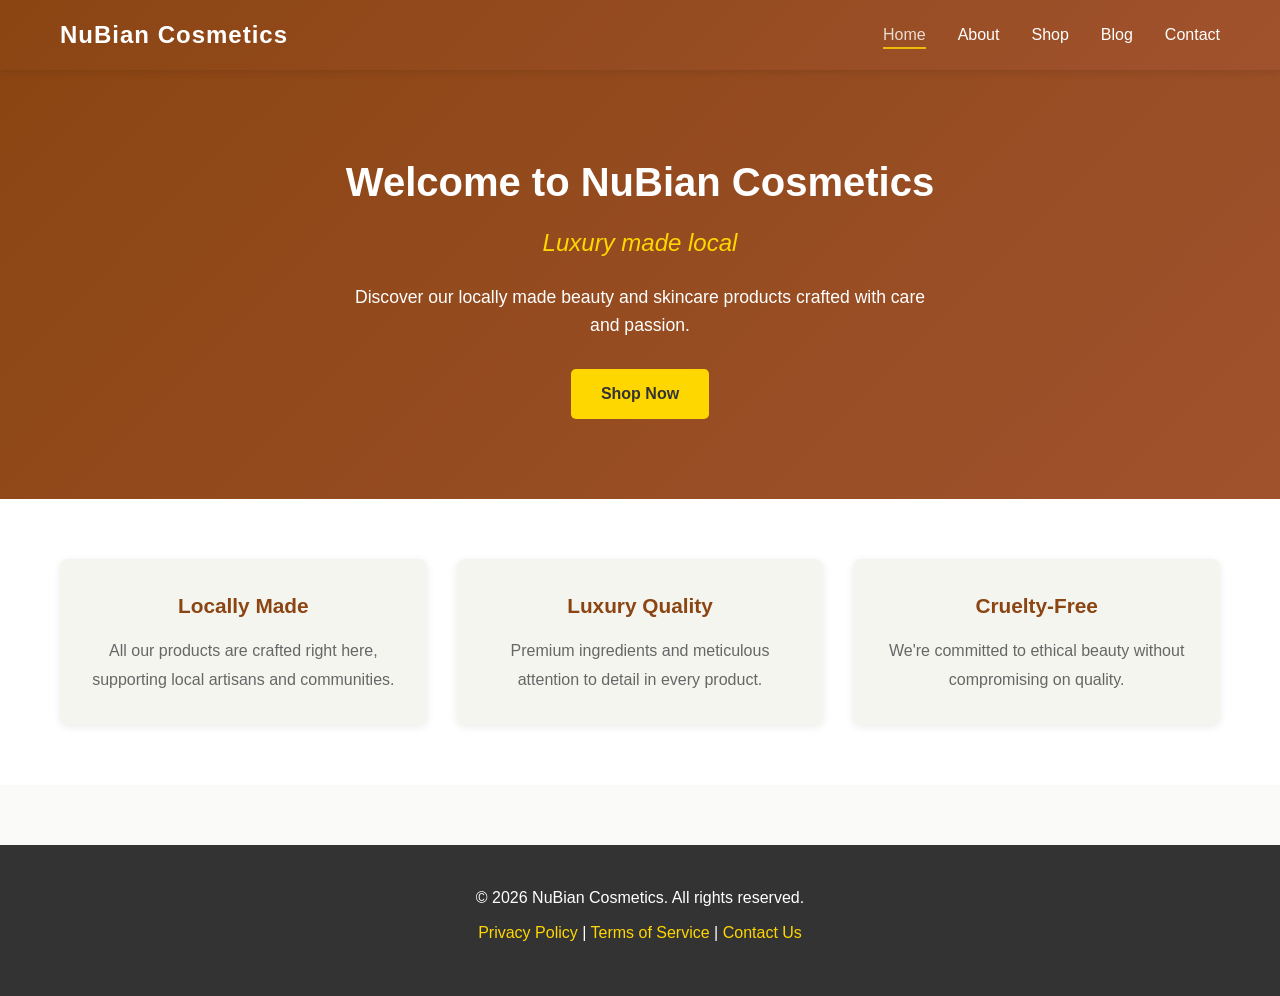
<file: wede5020part2/index.html>
<!DOCTYPE html>
<html lang="en">
<head>
  <meta charset="utf-8" />
  <meta name="viewport" content="width=device-width, initial-scale=1" />
  <title>NuBian Cosmetics — Luxury made local</title>
  <meta name="description" content="NuBian Cosmetics — locally made luxury skincare and beauty products. Learn about our story, shop online, and read our blog." />
  <meta name="theme-color" content="#8B4513" />
  <link rel="icon" href="/favicon.ico" />
  <link rel="stylesheet" href="styles.css" />
  <!-- Open Graph / Social sharing -->
  <meta property="og:title" content="NuBian Cosmetics" />
  <meta property="og:description" content="Luxury made local — skincare and beauty products from NuBian Cosmetics." />
  <meta property="og:type" content="website" />
  <meta property="og:url" content="https://nubiancosmeticssa.com" />
</head>
<body>
  <header class="header">
    <div class="container">
      <h1 class="logo">NuBian Cosmetics</h1>
      <button id="menu-toggle" class="menu-toggle" aria-label="Toggle menu">
        <span></span>
        <span></span>
        <span></span>
      </button>
      <nav id="main-nav" class="main-nav" aria-label="Main navigation">
        <ul>
          <li><a href="index.html" class="active" aria-current="page">Home</a></li>
          <li><a href="about.html">About</a></li>
          <li><a href="shop.html">Shop</a></li>
          <li><a href="blog.html">Blog</a></li>
          <li><a href="contact.html">Contact</a></li>
        </ul>
      </nav>
    </div>
  </header>

  <main>
    <section class="hero">
      <div class="container">
        <h2>Welcome to NuBian Cosmetics</h2>
        <p class="tagline">Luxury made local</p>
        <p class="hero-text">Discover our locally made beauty and skincare products crafted with care and passion.</p>
        <a href="shop.html" class="cta-button">Shop Now</a>
      </div>
    </section>

    <section class="features">
      <div class="container">
        <div class="feature-card">
          <h3>Locally Made</h3>
          <p>All our products are crafted right here, supporting local artisans and communities.</p>
        </div>
        <div class="feature-card">
          <h3>Luxury Quality</h3>
          <p>Premium ingredients and meticulous attention to detail in every product.</p>
        </div>
        <div class="feature-card">
          <h3>Cruelty-Free</h3>
          <p>We're committed to ethical beauty without compromising on quality.</p>
        </div>
      </div>
    </section>
  </main>

  <footer class="footer">
    <div class="container">
      <p>&copy; <span id="year">2026</span> NuBian Cosmetics. All rights reserved.</p>
      <p>
        <a href="privacy.html">Privacy Policy</a> | 
        <a href="terms.html">Terms of Service</a> | 
        <a href="contact.html">Contact Us</a>
      </p>
    </div>
  </footer>

  <script src="script.js"></script>
</body>
</html>
</file>
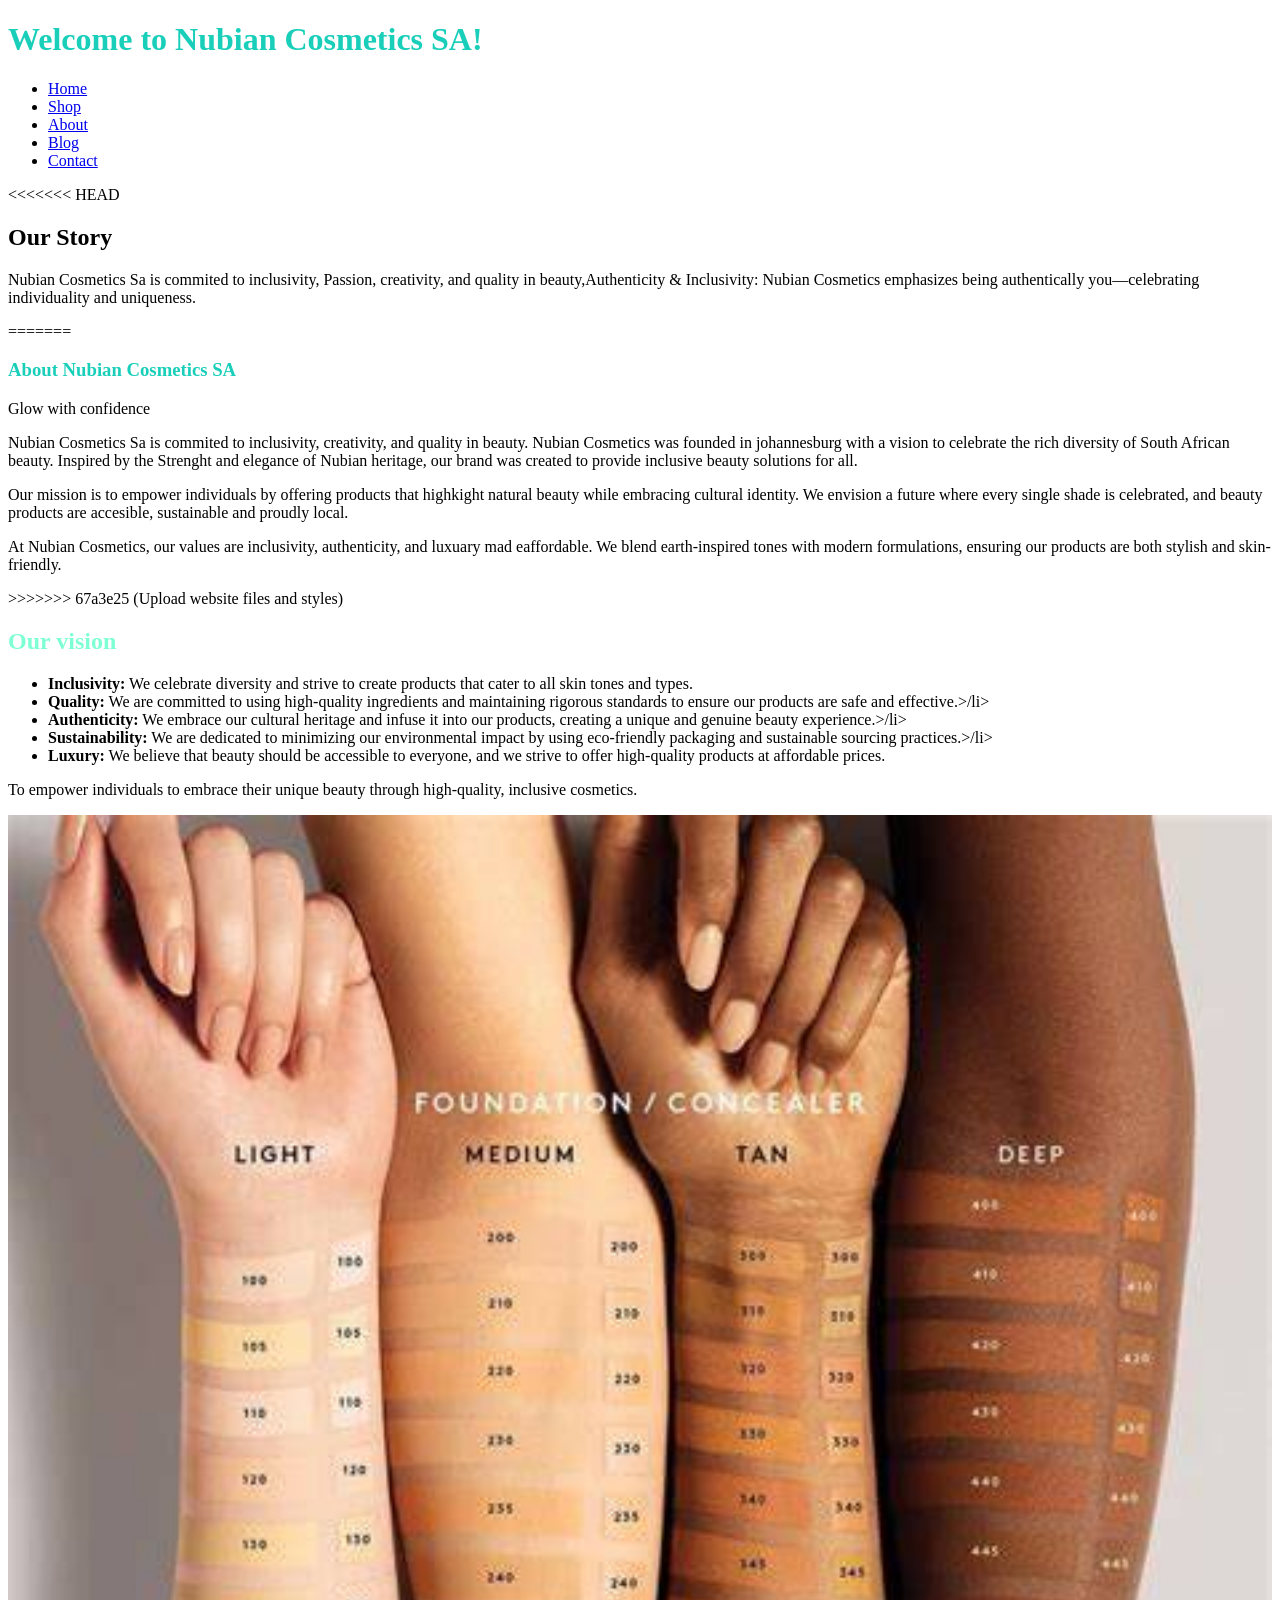
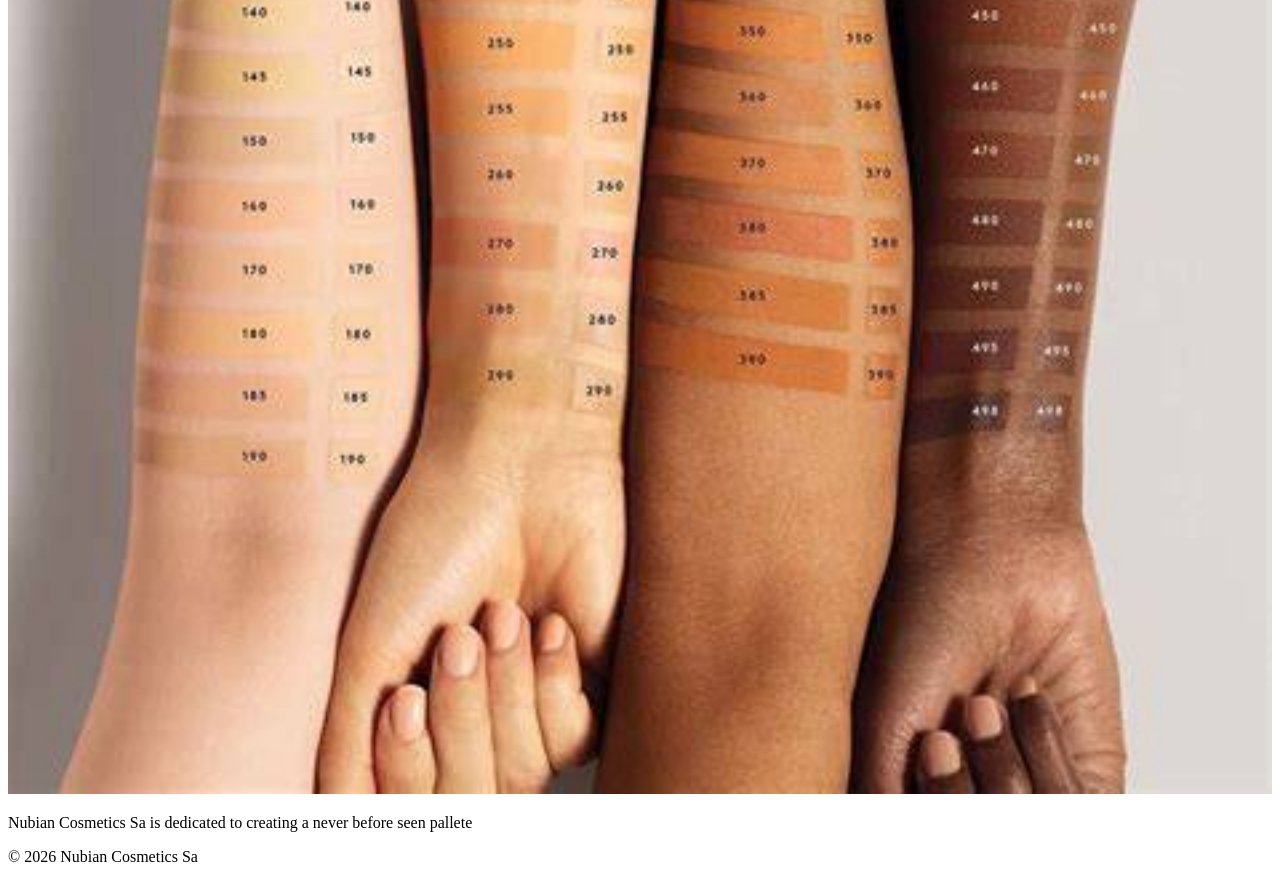
<file: about.html>
<!DOCTYPE html>
<html lang="en">
<head>
    <meta charset="UTF-8">
    <meta name="viewport" content="width=device-width, initial-scale=1.0">
    <title>About | Nubian Cosmetics SA</title>
</head>
<body>
<header>
  <h1 style="color: #19cfba;" padding="20px">Welcome to Nubian Cosmetics SA!</h1>
  <nav>
    <ul>
  <li><a href="index.html">Home</a></li>
  <li><a href="shop.html">Shop</a></li>
  <li><a href="about.html">About</a></li>
  <li><a href="blog.html">Blog</a></li> 
  <li><a href="contact.html">Contact</a></li>
  </ul>
  </nav>
</header>

<<<<<<< HEAD
<main>
  <section>
    <h2>Our Story</h2>
    <p>Nubian Cosmetics Sa is commited to inclusivity, Passion, creativity, and quality in beauty,Authenticity & Inclusivity: Nubian Cosmetics emphasizes being authentically you—celebrating individuality and uniqueness.</p>
=======
<main class="about">
  <section class="our-story">
    <h1 style="color: #19cfba;">About Nubian Cosmetics SA</h1>
    <p>Glow with confidence</p>
    <p>Nubian Cosmetics Sa is commited to inclusivity, creativity, and quality in beauty. Nubian Cosmetics was founded in johannesburg with a vision to celebrate the rich diversity of South African beauty. Inspired by the Strenght and elegance of Nubian heritage, our brand was created to provide inclusive beauty solutions for all.</p>
    <p>Our mission is to empower individuals by offering products that highkight natural beauty while embracing cultural identity. We envision a future where every single shade is celebrated, and beauty products  are accesible, sustainable and proudly local. </p>
    <p>At Nubian Cosmetics, our values are inclusivity, authenticity, and luxuary mad eaffordable. We blend earth-inspired tones with modern formulations, ensuring our products are both stylish and skin-friendly.</p>

>>>>>>> 67a3e25 (Upload website files and styles)
    </section>

    <section class="our-vision">
      <h2 style="color: aquamarine;">Our vision</h2>
      <ul>
        <li><strong>Inclusivity:</strong> We celebrate diversity and strive to create products that cater to all skin tones and types.</li>
        <li><strong>Quality:</strong> We are committed to using high-quality ingredients and maintaining rigorous standards to ensure our products are safe and effective.>/li>
        <li><strong>Authenticity:</strong> We embrace our cultural heritage and infuse it into our products, creating a unique and genuine beauty experience.>/li>
        <li><strong>Sustainability:</strong> We are dedicated to minimizing our environmental impact by using eco-friendly packaging and sustainable sourcing practices.>/li>
        <li><strong>Luxury:</strong> We believe that beauty should be accessible to everyone, and we strive to offer high-quality products at affordable prices.</li>

      </ul>
      <p>To empower individuals to embrace their unique beauty through high-quality, inclusive cosmetics.</p>
    </main>

    <!--Main Content-->
    <main>
      <section>
        <!--blog.jpg-->
        <img src="images/foundations.jpg.jpg" alt="Nubian Cosmetics Banner" width="100%" height="auto">
        <p>Nubian Cosmetics Sa is dedicated to creating a never before seen pallete</p>
        <style>
          img{
            max-width: 100%;
            height: auto;
          }
          border-radius: 8px; /* Optional: Rounded corners * /
          box-shadow: 0 4px 8px rgba(0, 0, 0, 0.2); /* Optional: Subtle shadow * /
        </style>
      </section>
    </main>

    <footer>
      <p>&copy; 2026 Nubian Cosmetics Sa</p>
</body>
 </html>
</file>
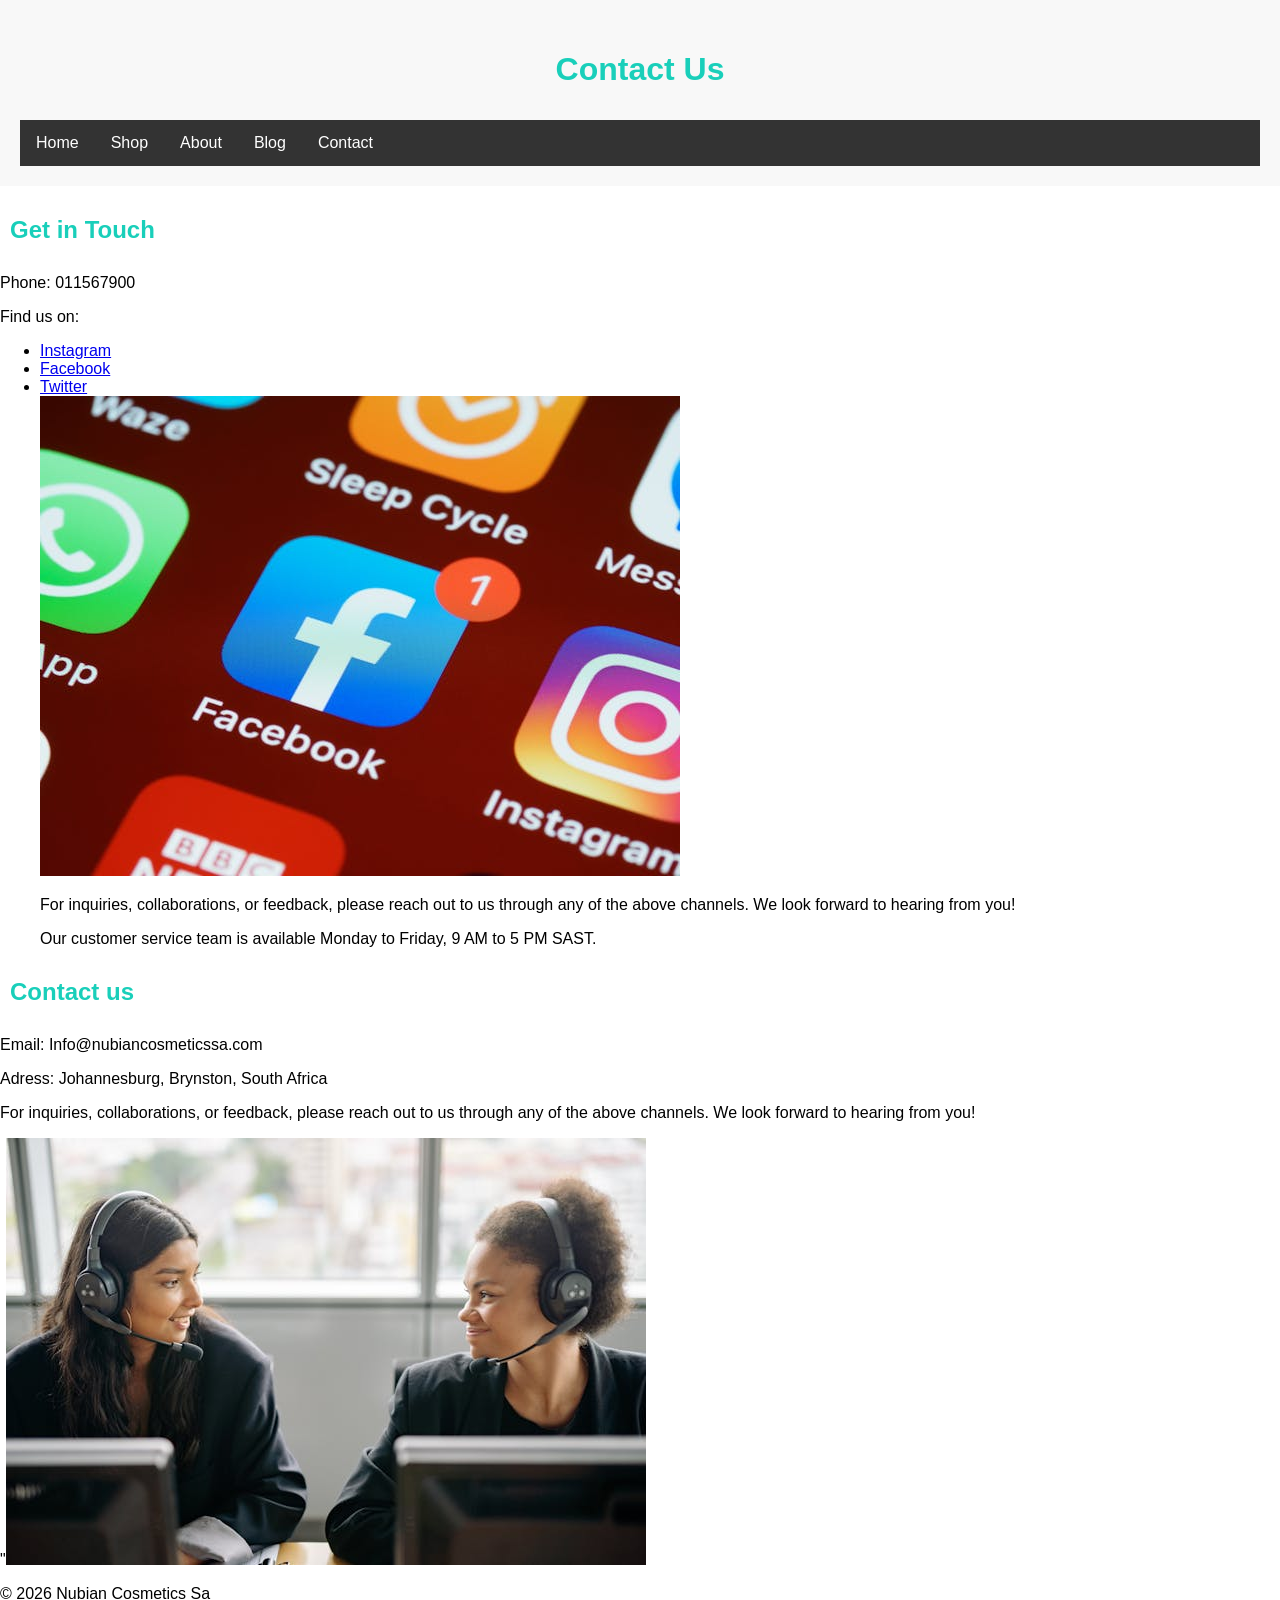
<file: contact.html>
<!DOCTYPE html>
<html lang="en">
<head>
    <meta charset="UTF-8">
    <meta name="viewport" content="width=device-width, initial-scale=1.0">
    <title>Contact | Nubian Cosmetics Sa</title>
</head>
<style>
  body {
    font-family: Arial, sans-serif;
    margin: 0;
    padding: 0;
  }
  header {
    background-color: #f8f8f8;
    padding: 20px;
    text-align: center;
  }
  nav ul {
    list-style-type: none;
    margin: 0;
    padding: 0;
    overflow: hidden;
    background-color: #333;
  }
  nav ul li {
    float: left;
  }
  nav ul li a {
    display: block;
    color: white;
    text-align: center;
    padding: 14px 16px;
    text-decoration: none;
  }
  nav ul li a:hover {
    background-color: #111;
  }
  </style>
<body>
    <header>
        <h1 style="color: #19cfba; padding: 10px;">Contact Us</h1>
        <nav>
         <ul>
 <li><a href="index.html">Home</a></li>  
 <li><a href="shop.html">Shop</a></li>
 <li><a href="about.html"">About</a></li>
 <li><a href="blog.html">Blog</a></li>
 <li><a href="contact.html">Contact</a></li>
 </ul>
 </nav>
 </header>

 <main>
    <section>
        <h2 style="color: #19cfba; padding: 10px;">Get in Touch</h2>
        <p>Phone: 011567900</p>
        <p>Find us on:</p>
        <ul>
            <li><a href="#">Instagram</a></li>
            <li><a href="#">Facebook</a></li>
            <li><a href="#">Twitter</a></li>
            <img src="images/media.jpg.jpg" alt="Contact illustration">
            <p>For inquiries, collaborations, or feedback, please reach out to us through any of the above channels. We look forward to hearing from you!</p>
            <p>Our customer service team is available Monday to Friday, 9 AM to 5 PM SAST.</p>
            </ul>
            </section>
            </main>

            <!--Main Content-->
            <main>
             <section>
                <h2 style="color:#19cfba; padding: 10px;">Contact us</h2>
                <p>Email: Info@nubiancosmeticssa.com</p>
                <p>Adress: Johannesburg, Brynston, South Africa</p>
                <p>For inquiries, collaborations, or feedback, please reach out to us through any of the above channels. We look forward to hearing from you!</p>
                "<img src="images/customer.jpg.jpg" alt="Contact illustration">
                </section>
                </main>

            <footer>
                <p>&copy; 2026 Nubian Cosmetics Sa</p>
                </footer>
        
</body>
</html>
</file>
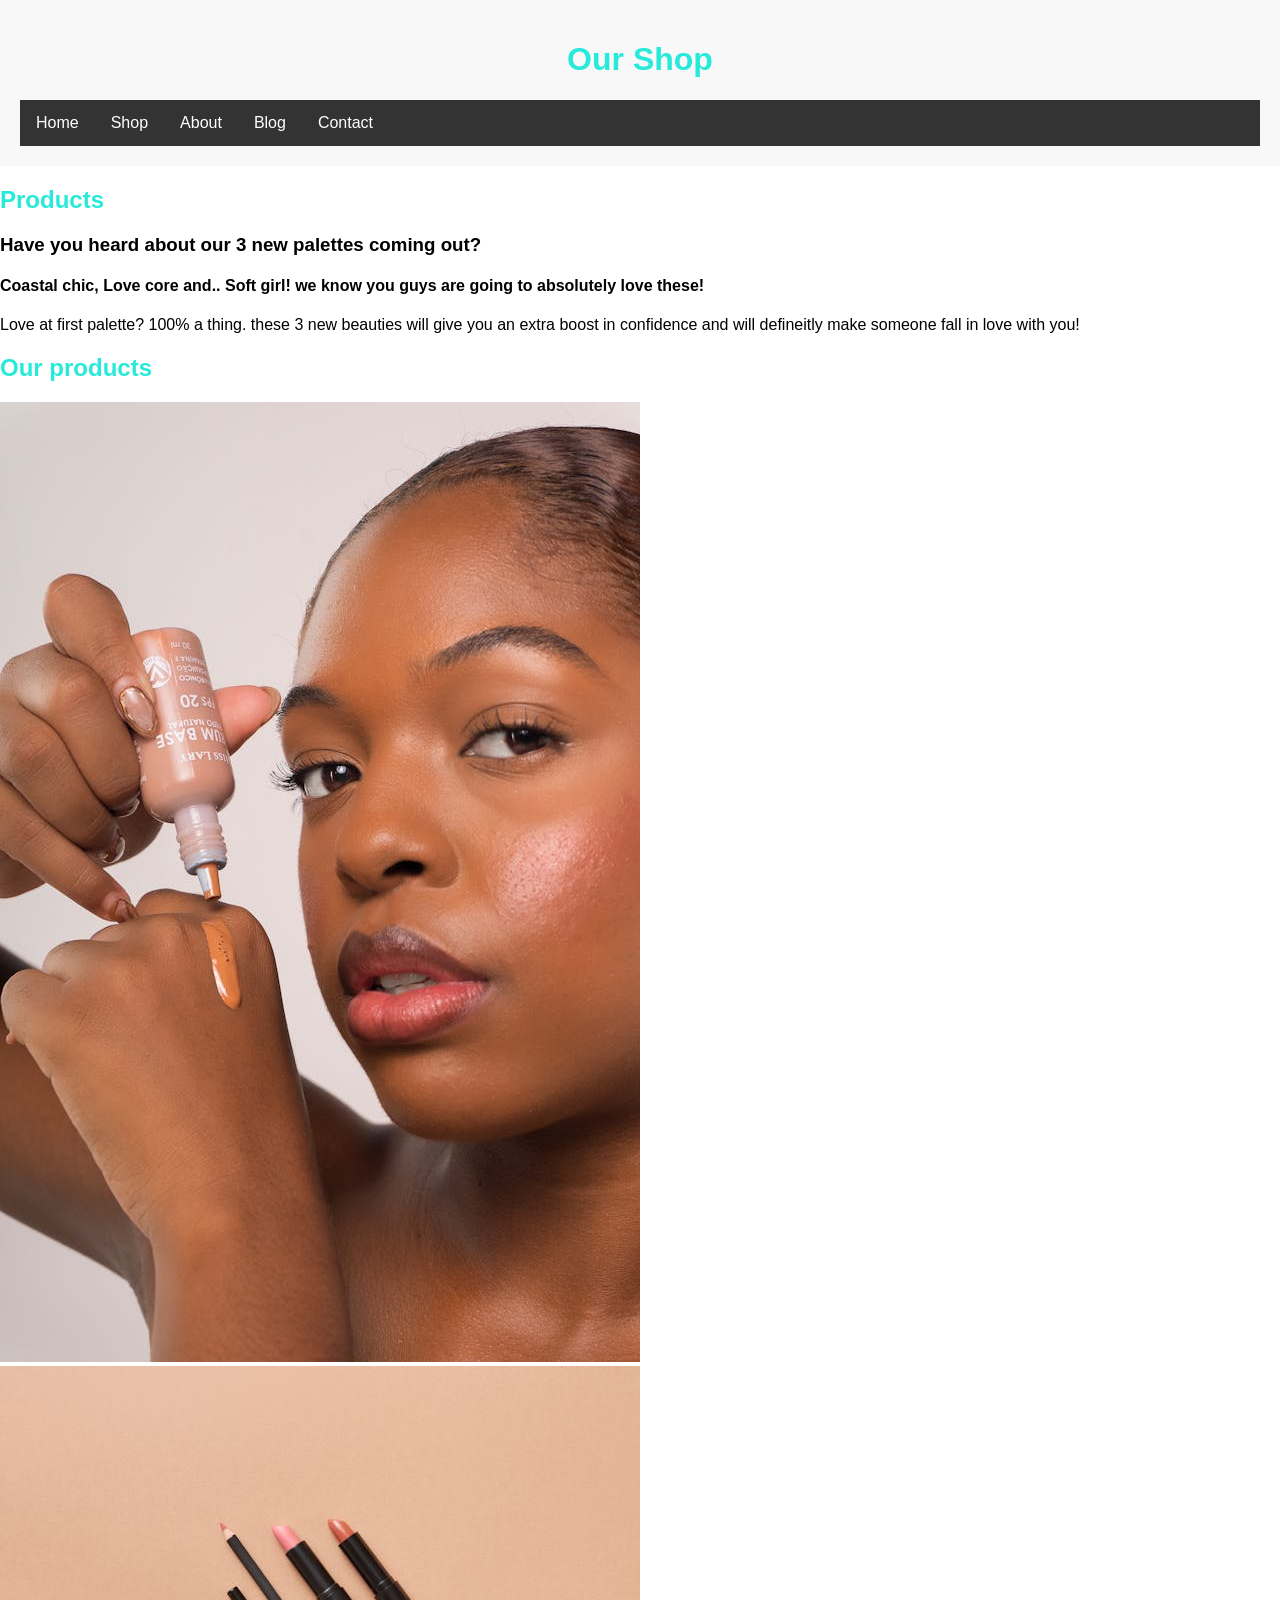
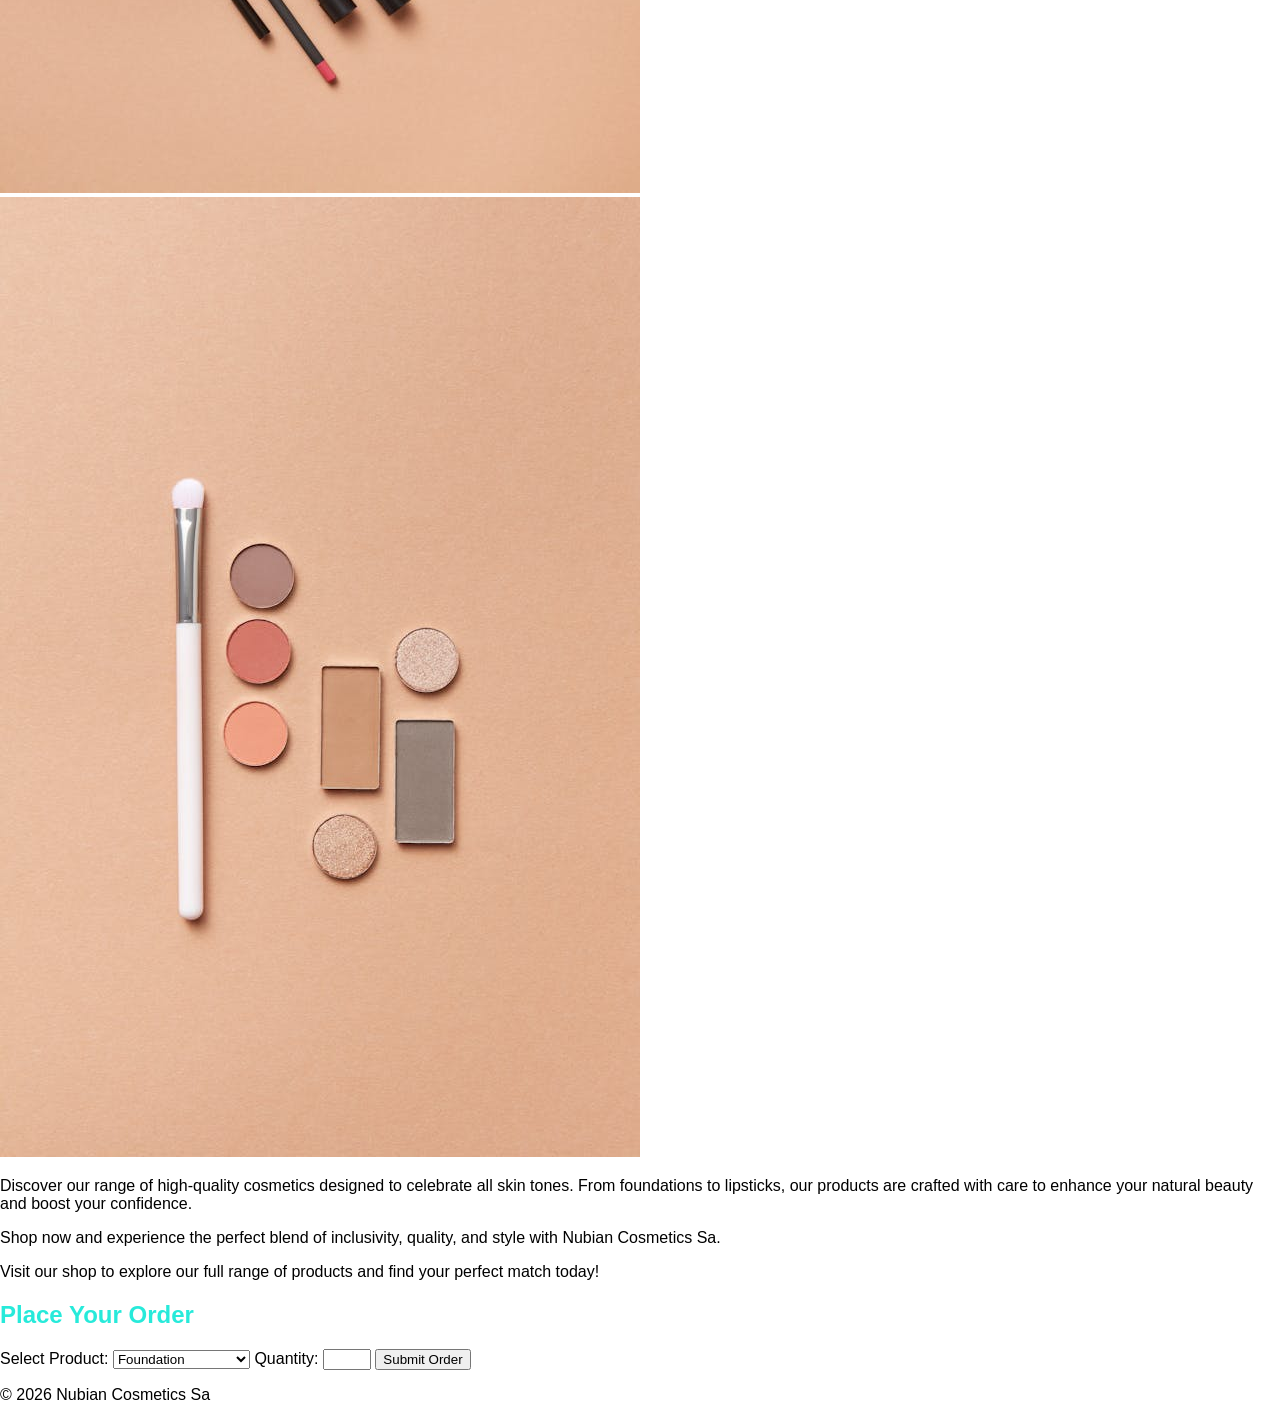
<file: shop.html>
<!DOCTYPE html>
<html lang="en">
<head>
    <meta charset="UTF-8">
    <meta name="viewport" content="width=device-width, initial-scale=1.0">
    <title>Shop | Nubian Cosmetics Sa</title>
</head>
<style>
  body {
    font-family: Arial, sans-serif;
    margin: 0;
    padding: 0;
  }
  header {
    background-color: #f8f8f8;
    padding: 20px;
    text-align: center;
  }
  nav ul {
    list-style-type: none;
    margin: 0;
    padding: 0;
    overflow: hidden;
    background-color: #333;
  }
  nav ul li {
    float: left;
  }
  nav ul li a {
    display: block;
    color: white;
    text-align: center;
    padding: 14px 16px;
    text-decoration: none;
  }
  nav ul li a:hover {
    background-color: #111;
  }
</style>
<body>
    <header>
        <h1 style="color: rgb(16, 232, 214, 0.902);">Our Shop</h1>
        <nav>
         <ul>
    <li><a href="index.html">Home</a></li>
    <li><a href="shop.html">Shop</a></li>
    <li><a href="about.html">About</a></li>
    <li><a href="blog.html">Blog</a></li>
    <li><a href="contact.html">Contact</a></li>
    </ul>
    </nav>
    </header>

    <main>
     <section>
        <h2 style="color: rgb(16, 232, 214, 0.902);">Products</h2>
        <h3>Have you heard about our 3 new palettes coming out?</h3>
        <h4> Coastal chic, Love core and.. Soft girl! we know you guys are going to absolutely love these!</h4>
        <p>Love at first palette? 100% a thing. these 3 new beauties will give you an extra boost in confidence and will defineitly make someone fall in love with you!</p>
     </ul>
     </section>
     </main>

     <!--Main Content-->
     <main>
        <section>
            <h2 style="color: rgb(16, 232, 214, 0.902);">Our products</h2>
            <img src="images/product.jpg.jpg" alt="Foundation product">
            <img src="images/lipstick.jpg.jpg" alt="Lipstick product">
            <img src="images/eyeshadow.jpg.jpg" alt="Eyeshadow palette">
            <p>Discover our range of high-quality cosmetics designed to celebrate all skin tones. From foundations to lipsticks, our products are crafted with care to enhance your natural beauty and boost your confidence.</p>
            <p>Shop now and experience the perfect blend of inclusivity, quality, and style with Nubian Cosmetics Sa.</p>
            <p>Visit our shop to explore our full range of products and find your perfect match today!</p>
            </section>
            </main>

            <form action="submit_order.html" method="post">
                <h2 style="color: rgb(16, 232, 214, 0.902);">Place Your Order</h2>
                <label for="product">Select Product:</label>
                <select id="product" name="product">
                    <option value="foundation">Foundation</option>
                    <option value="lipstick">Lipstick</option>
                    <option value="eyeshadow">Eyeshadow Palette</option>
                </select>

                <label for="quantity">Quantity:</label>
                <input type="number" id="quantity" name="quantity" min="1" max="10">

                <button type="submit">Submit Order</button>


     <footer>
        <p>&copy; 2026 Nubian Cosmetics Sa</p>
        </footer>
</body>
</html>
</file>
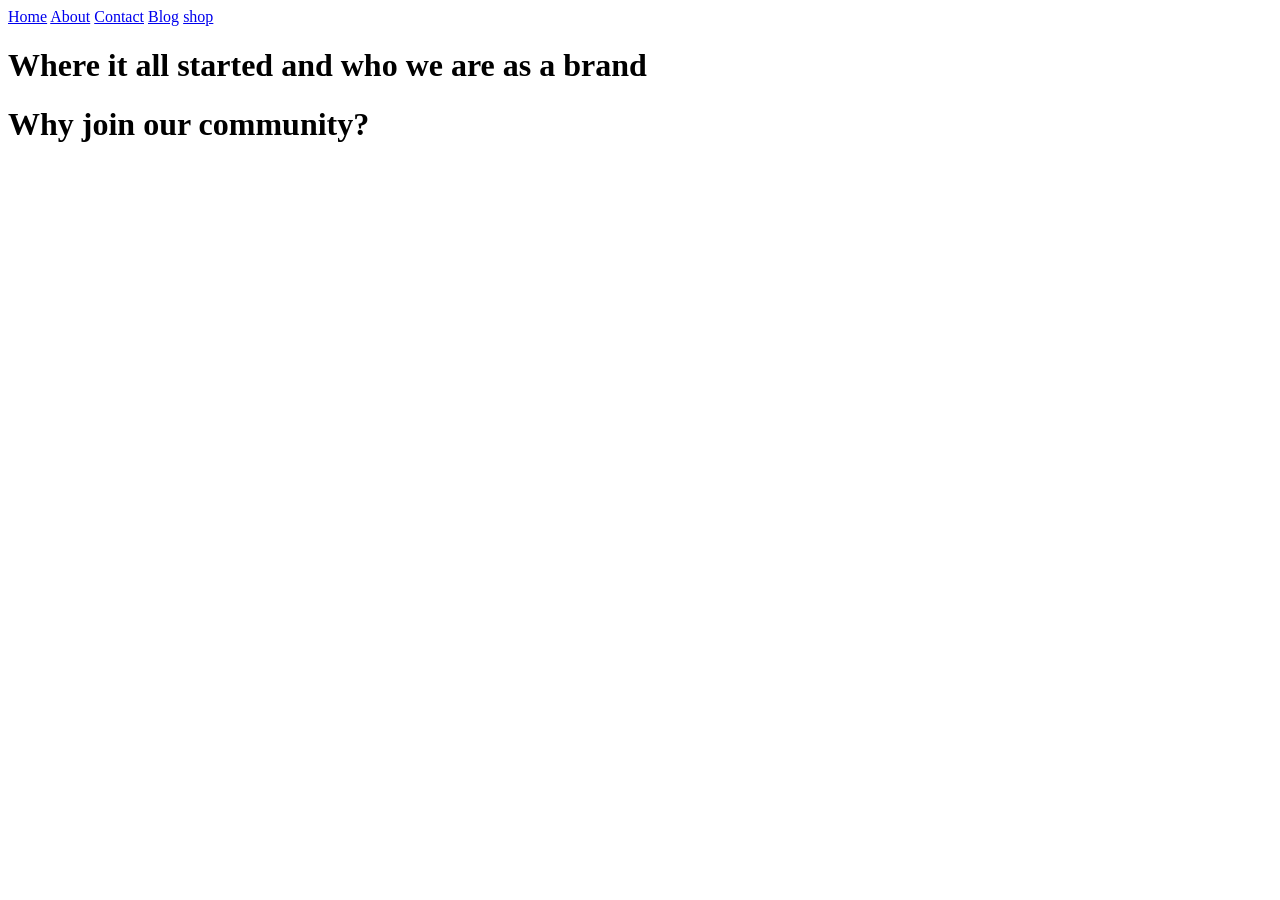
<file: wede5020part2/about.html>
<!DOCTYPE html>
<html lang="en">
<head>
    <meta charset="UTF-8">
    <meta name="viewport" content="width=>, initial-scale=1.0">
    <title>Document</title>
</head>
<body>
  <a href="index.html">Home</a>
  <a href="about.html">About</a>
  <a href="contact.html">Contact</a>
  <a href="blog.html">Blog</a>
  <a href="shop.html>">shop</a>

  <h1>Where it all started and who we are as a brand</h1>
  <h1>Why join our community?</h1>
</body>
</html>
</file>
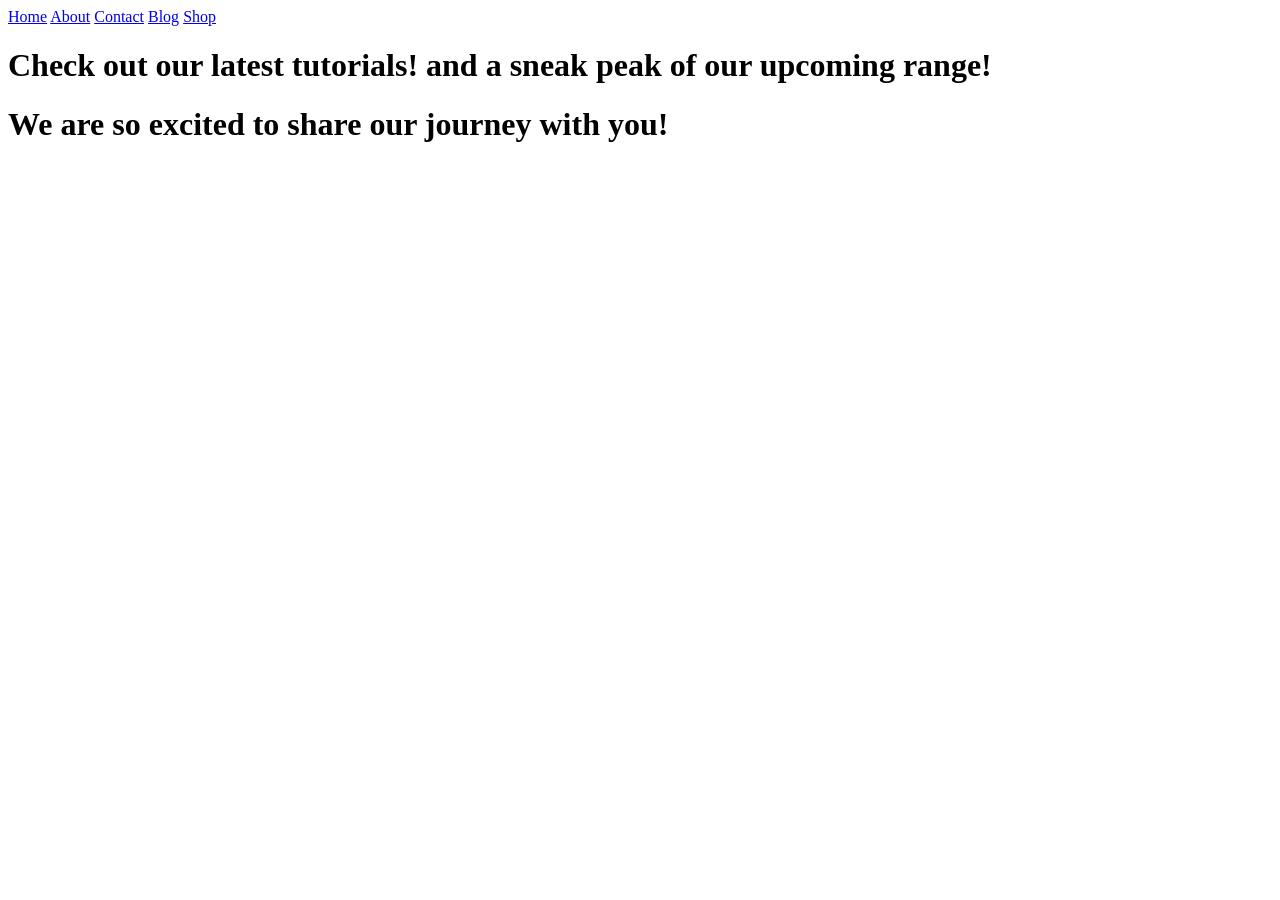
<file: wede5020part2/blog.html>
<!DOCTYPE html>
<html lang="en">
<head>
    <meta charset="UTF-8">
    <meta name="viewport" content="width=device-width, initial-scale=1.0">
    <title>Document</title>
</head>
<body>
   <a href="index.html">Home</a>
   <a href="about.html">About</a>
   <a href="contact.html">Contact</a>
   <a href="blog.html">Blog</a>
   <a href="shop.html">Shop</a>

    <h1>Check out our latest tutorials! and a sneak peak of our upcoming range!</h1>
    <h1>We are so excited to share our journey with you!</h1>
</body>
</html>
</file>
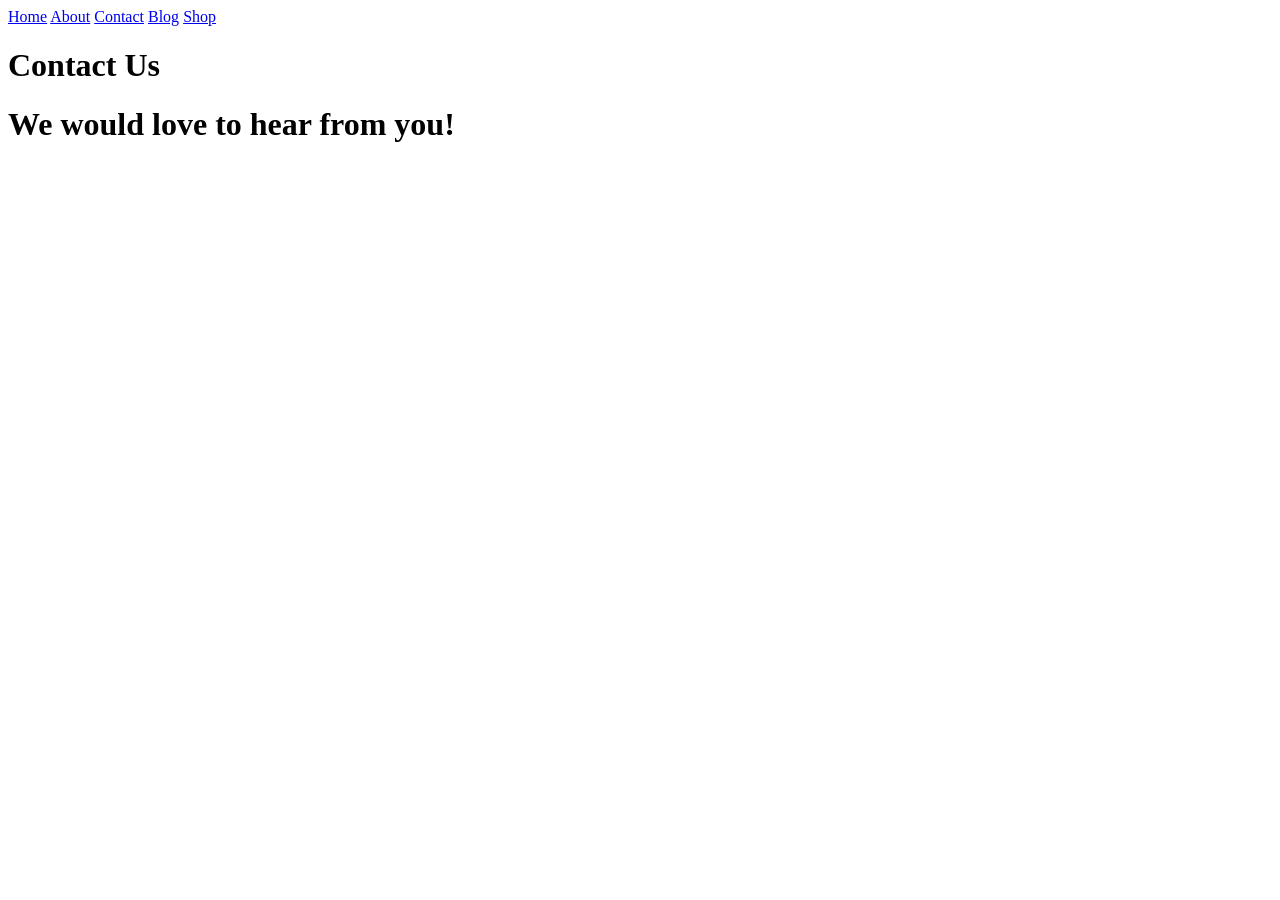
<file: wede5020part2/contact.html>
<!DOCTYPE html>
<html lang="en">
<head>
    <meta charset="UTF-8">
    <meta name="viewport" content="width=device-width, initial-scale=1.0">
    <title>Document</title>
</head>
<body>
   <a href="index.html">Home</a>
   <a href="about.html">About</a>
   <a href="contact.html">Contact</a>
   <a href="blog.html">Blog</a>
   <a href="shop.html">Shop</a>

   <h1>Contact Us</h1>
   <h1>We would love to hear from you!</h1>
</body>
</html>
</file>
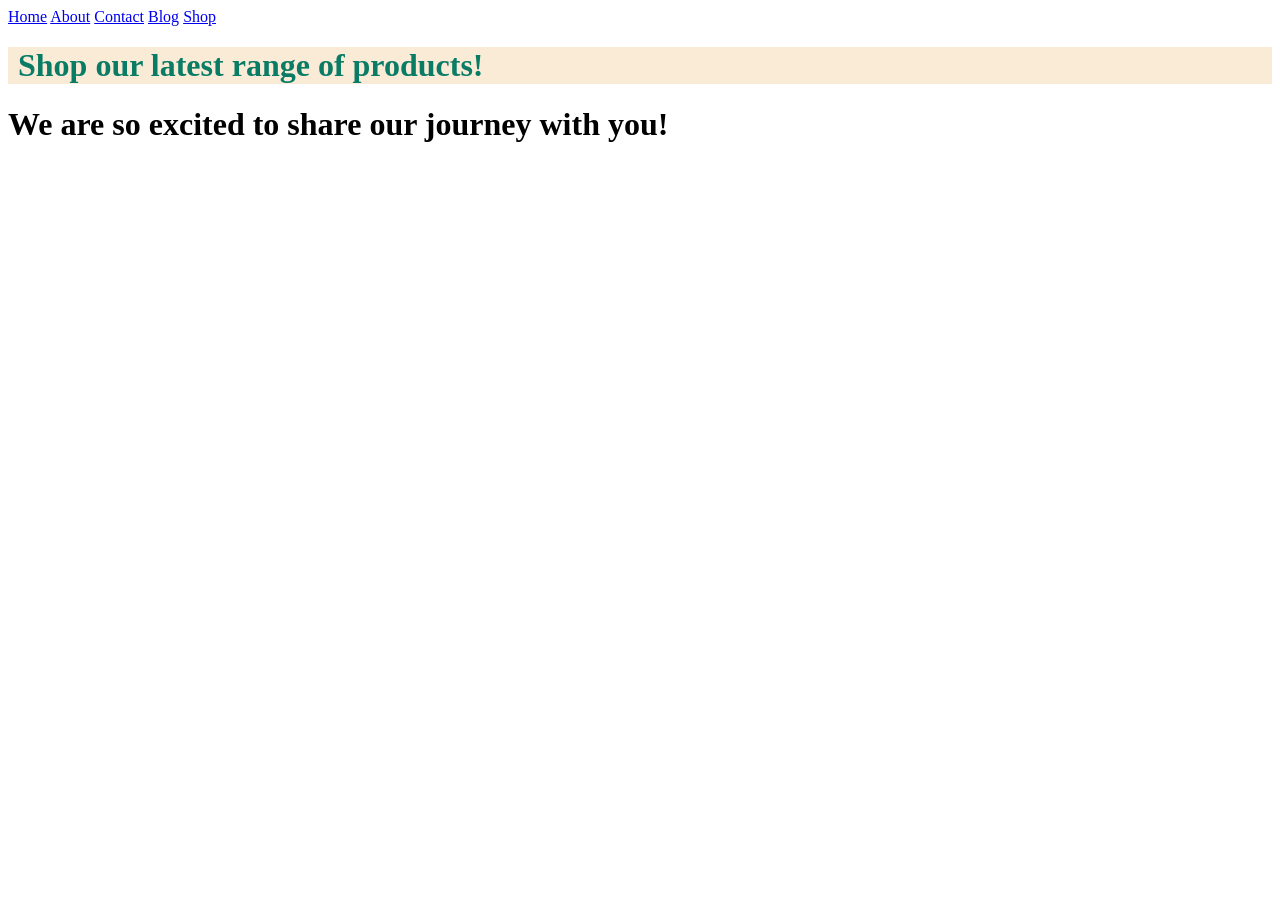
<file: wede5020part2/shop.html>
<!DOCTYPE html>
<html lang="en">
<head>
    <meta charset="UTF-8">
    <meta name="viewport" content="width=device-width, initial-scale=1.0">
    <title>Document</title>
</head>
<body>
  <a href="index.html">Home</a>
  <a href="about.html">About</a>
  <a href="contact.html">Contact</a>
  <a href="blog.html">Blog</a>
  <a href="shop.html">Shop</a>

  <h1 style="color: #0a7c65;background-color: antiquewhite; padding-left: 10px;">Shop our latest range of products!</h1>
  <h1>We are so excited to share our journey with you!</h1>
</body>
</html>
</file>
<file: wede5020part2/styles.css>
/* Reset and base styles */
* {
  margin: 0;
  padding: 0;
  box-sizing: border-box;
}

body {
  font-family: 'Segoe UI', Tahoma, Geneva, Verdana, sans-serif;
  line-height: 1.6;
  color: #333;
  background-color: #fafaf8;
}

.container {
  max-width: 1200px;
  margin: 0 auto;
  padding: 0 20px;
}

/* Header and Navigation */
.header {
  background: linear-gradient(135deg, #8B4513 0%, #A0522D 100%);
  color: white;
  padding: 1rem 0;
  box-shadow: 0 2px 8px rgba(0, 0, 0, 0.1);
  position: sticky;
  top: 0;
  z-index: 100;
}

.header .container {
  display: flex;
  justify-content: space-between;
  align-items: center;
}

.logo {
  font-size: 1.5rem;
  font-weight: bold;
  letter-spacing: 1px;
}

.main-nav ul {
  list-style: none;
  display: flex;
  gap: 2rem;
}

.main-nav a {
  color: white;
  text-decoration: none;
  font-weight: 500;
  transition: opacity 0.3s ease;
}

.main-nav a:hover,
.main-nav a.active {
  opacity: 0.8;
  border-bottom: 2px solid #FFD700;
  padding-bottom: 4px;
}

/* Mobile Menu Toggle */
.menu-toggle {
  display: none;
  background: none;
  border: none;
  color: white;
  font-size: 1.5rem;
  cursor: pointer;
  flex-direction: column;
  gap: 5px;
}

.menu-toggle span {
  width: 25px;
  height: 3px;
  background-color: white;
  transition: 0.3s;
  display: block;
}

/* Hero Section */
.hero {
  background: linear-gradient(135deg, #8B4513 0%, #A0522D 100%);
  color: white;
  padding: 80px 20px;
  text-align: center;
}

.hero h2 {
  font-size: 2.5rem;
  margin-bottom: 10px;
}

.tagline {
  font-size: 1.5rem;
  font-style: italic;
  margin-bottom: 20px;
  color: #FFD700;
}

.hero-text {
  font-size: 1.1rem;
  margin-bottom: 30px;
  max-width: 600px;
  margin-left: auto;
  margin-right: auto;
}

.cta-button {
  display: inline-block;
  background-color: #FFD700;
  color: #333;
  padding: 12px 30px;
  text-decoration: none;
  border-radius: 5px;
  font-weight: bold;
  transition: background-color 0.3s ease, transform 0.2s ease;
  border: none;
  cursor: pointer;
  font-size: 1rem;
}

.cta-button:hover {
  background-color: #FFC700;
  transform: translateY(-2px);
  box-shadow: 0 4px 12px rgba(0, 0, 0, 0.2);
}

/* Features Section */
.features {
  padding: 60px 20px;
  background-color: white;
}

.features .container {
  display: grid;
  grid-template-columns: repeat(auto-fit, minmax(280px, 1fr));
  gap: 30px;
}

.feature-card {
  background: #f5f5f0;
  padding: 30px;
  border-radius: 8px;
  text-align: center;
  box-shadow: 0 2px 8px rgba(0, 0, 0, 0.08);
  transition: transform 0.3s ease, box-shadow 0.3s ease;
}

.feature-card:hover {
  transform: translateY(-5px);
  box-shadow: 0 8px 16px rgba(0, 0, 0, 0.12);
}

.feature-card h3 {
  color: #8B4513;
  margin-bottom: 15px;
  font-size: 1.3rem;
}

.feature-card p {
  color: #666;
  line-height: 1.8;
}

/* Footer */
.footer {
  background-color: #333;
  color: white;
  padding: 40px 20px;
  text-align: center;
  margin-top: 60px;
}

.footer a {
  color: #FFD700;
  text-decoration: none;
  transition: opacity 0.3s ease;
}

.footer a:hover {
  opacity: 0.8;
}

.footer p {
  margin-bottom: 10px;
}

/* Responsive Design */
@media (max-width: 768px) {
  .menu-toggle {
    display: flex;
  }

  .main-nav {
    position: absolute;
    top: 60px;
    left: 0;
    right: 0;
    background-color: #8B4513;
    max-height: 0;
    overflow: hidden;
    transition: max-height 0.3s ease;
  }

  .main-nav.active {
    max-height: 300px;
  }

  .main-nav ul {
    flex-direction: column;
    gap: 0;
    padding: 20px;
  }

  .main-nav a {
    display: block;
    padding: 10px 0;
    border-bottom: 1px solid rgba(255, 255, 255, 0.1);
  }

  .hero h2 {
    font-size: 2rem;
  }

  .tagline {
    font-size: 1.2rem;
  }

  .hero-text {
    font-size: 1rem;
  }
}

@media (max-width: 480px) {
  .logo {
    font-size: 1.2rem;
  }

  .hero h2 {
    font-size: 1.5rem;
  }

  .features .container {
    grid-template-columns: 1fr;
  }
}
</file>
